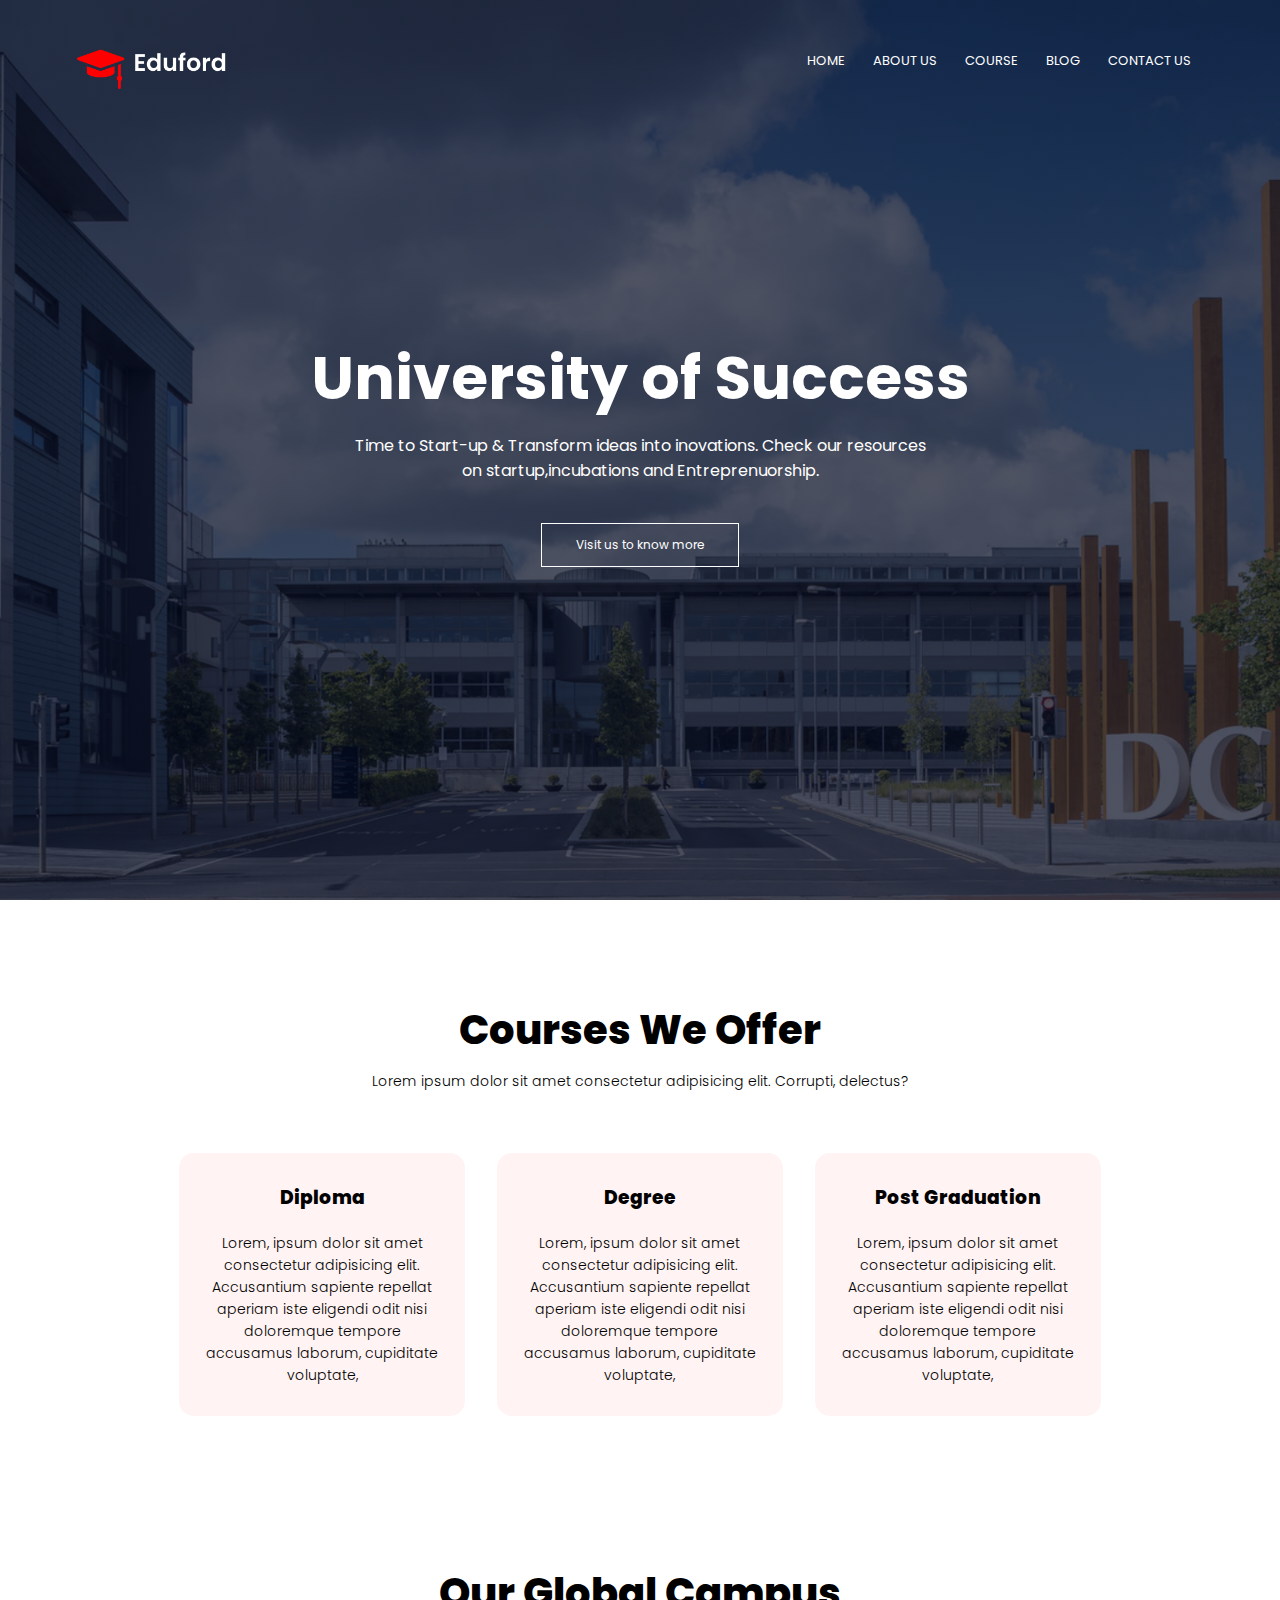
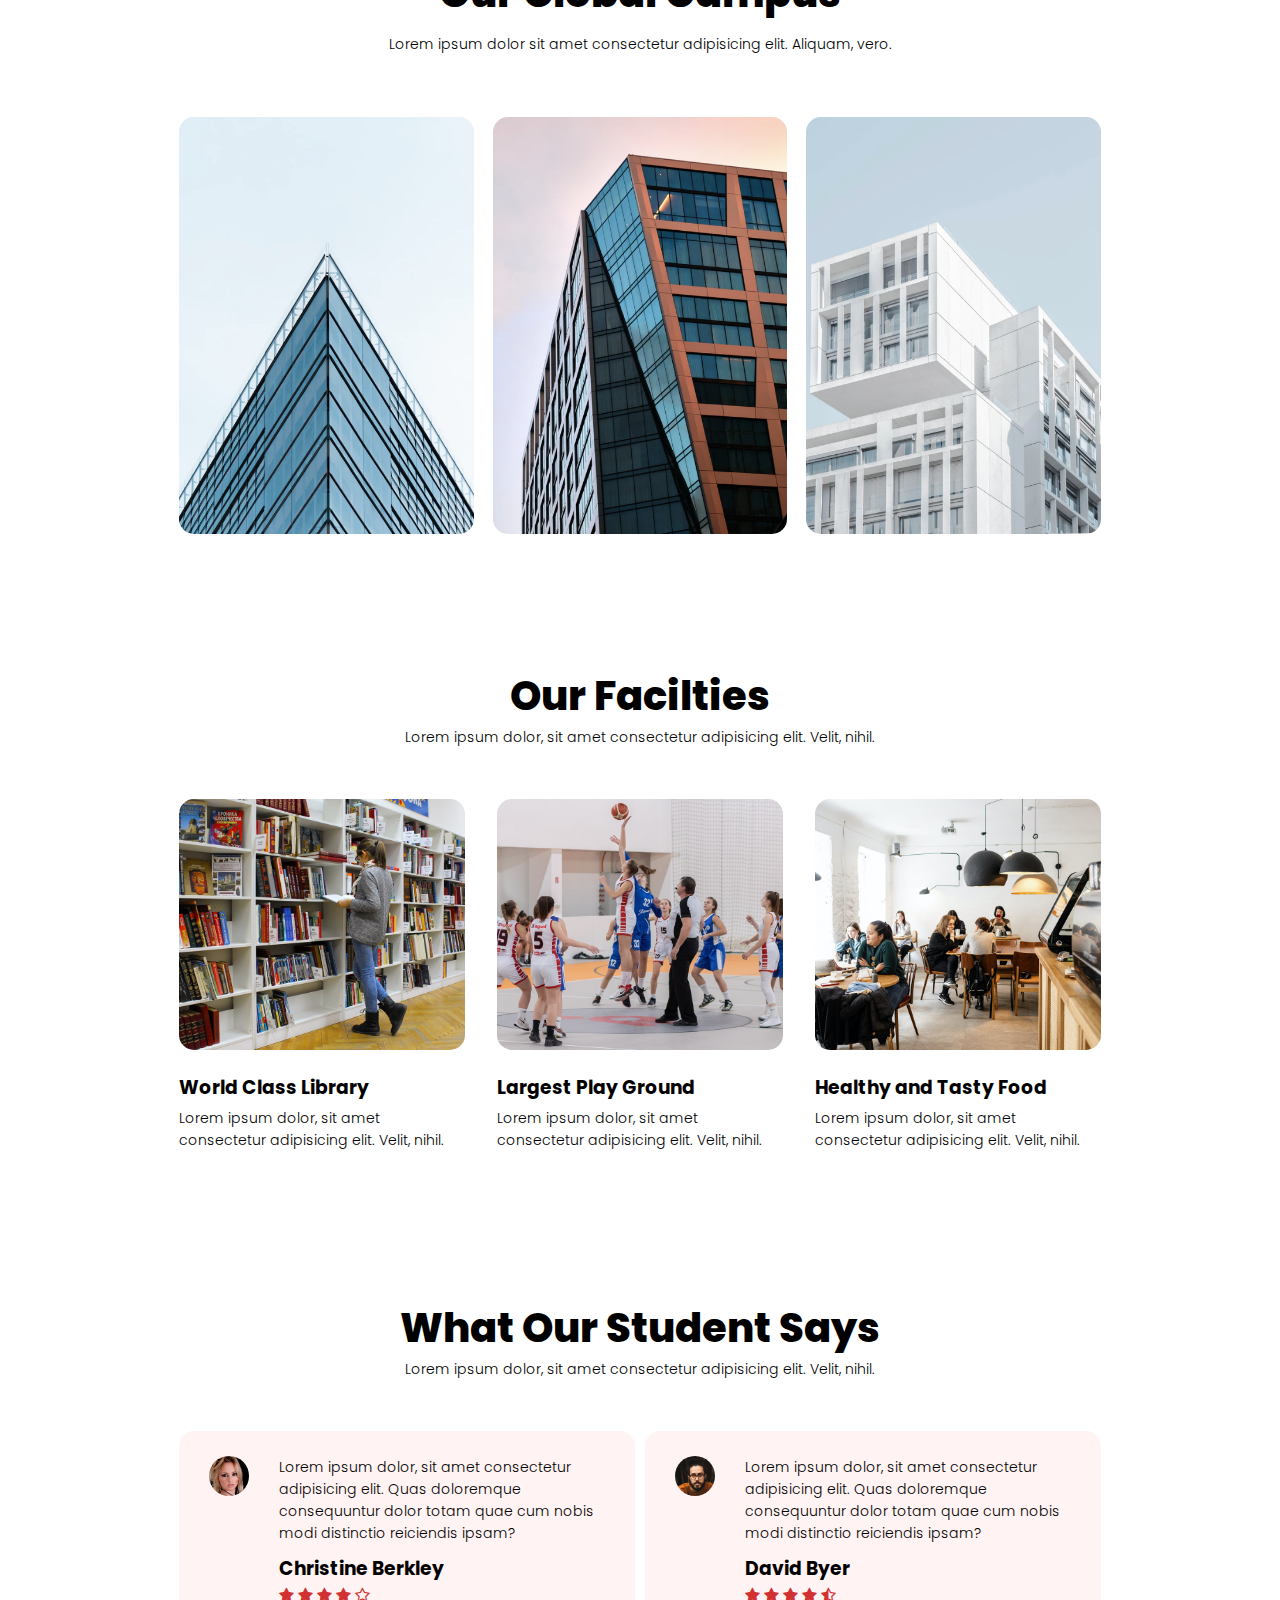
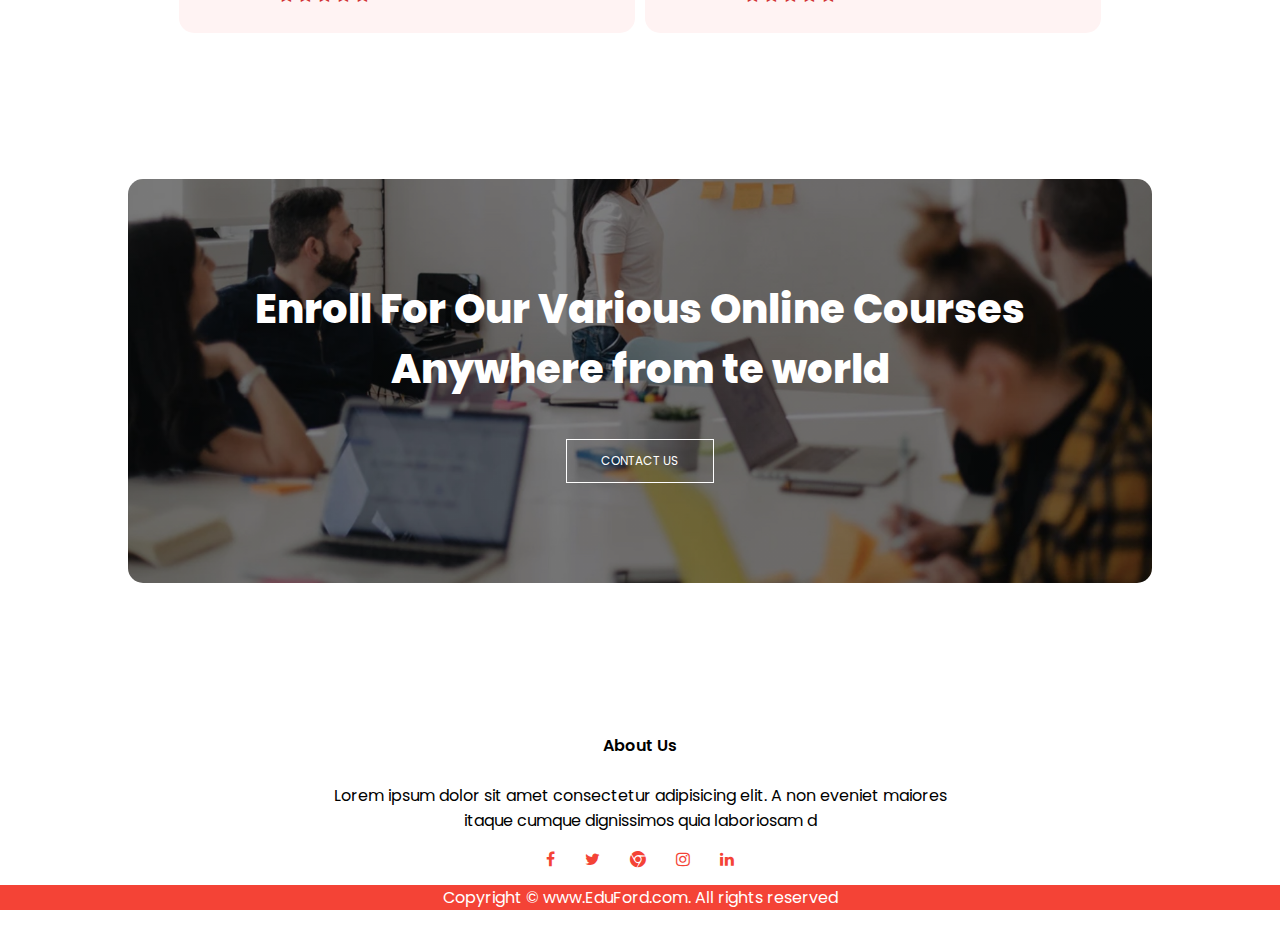
<file: index.html>
<!DOCTYPE html>
<html lang="en">

<head>
    <meta charset="UTF-8">
    <meta http-equiv="X-UA-Compatible" content="IE=edge">
    <meta name="viewport" content="width=device-width, initial-scale=1.0">
    <title>University</title>
</head>
<link rel="stylesheet" href="style.css">
<link rel="preconnect" href="https://fonts.googleapis.com">
<link rel="preconnect" href="https://fonts.gstatic.com" crossorigin>
<link href="https://fonts.googleapis.com/css2?family=Poppins:wght@100;200;300;400;600;700&display=swap"
    rel="stylesheet">
<link rel="stylesheet" href="https://stackpath.bootstrapcdn.com/font-awesome/4.7.0/css/font-awesome.min.css">

<body>
    <!-- -------------------------HEADER-------------------------- -->
    <section class="nav">
        <nav>
            <a href="index.html"><img src="logo.png" alt=""></a>
            <div class="nav-items" id="navitems">
                <i class="fa fa-times-circle" onclick="hidemenu()"></i>
                <ul>
                    <li><a href="index.html">HOME</a></li>
                    <li><a href="about.html">ABOUT US</a></li>
                    <li><a href="course.html">COURSE</a></li>
                    <li><a href="blog.html">BLOG</a></li>
                    <li><a href="contact.html">CONTACT US</a></li>
                </ul>
            </div>
            <i class="fa fa-bars" onclick="showmenu()"></i>
        </nav>

        <div class="heading">
            <h1>University of Success</h1>
            <p>Time to Start-up & Transform ideas into inovations. Check our resources<br> on startup,incubations and
                Entreprenuorship. </p>
            <a href="course.html" class=btn>Visit us to know more</a>
        </div>

    </section>
    <!-- ---------------------------COURSE----------------------- -->
    <section id="course">
        <h1>Courses We Offer</h1>
        <p>Lorem ipsum dolor sit amet consectetur adipisicing elit. Corrupti, delectus?</p>
        <div class="row">
            <div class="course">
                <h3>Diploma</h3>
                <p>Lorem, ipsum dolor sit amet consectetur adipisicing elit. Accusantium sapiente repellat aperiam iste
                    eligendi odit nisi doloremque tempore accusamus laborum, cupiditate voluptate, </p>
            </div>
            <div class="course">
                <h3>Degree</h3>
                <p>Lorem, ipsum dolor sit amet consectetur adipisicing elit. Accusantium sapiente repellat aperiam iste
                    eligendi odit nisi doloremque tempore accusamus laborum, cupiditate voluptate, </p>
            </div>
            <div class="course">
                <h3>Post Graduation</h3>
                <p>Lorem, ipsum dolor sit amet consectetur adipisicing elit. Accusantium sapiente repellat aperiam iste
                    eligendi odit nisi doloremque tempore accusamus laborum, cupiditate voluptate, </p>
            </div>
        </div>

    </section>

    <!-- -------------------------------CAMPUS------------------------------ -->
    <section id="campus">
        <h1>Our Global Campus</h1>
        <p>Lorem ipsum dolor sit amet consectetur adipisicing elit. Aliquam, vero.</p>
        <div class="row1">
            <div class="campus">
                <img src="london.png" alt="">
                <div class="layer">
                    <h3>LONDON</h3>
                </div>
            </div>
            <div class="campus">
                <img src="newyork.png" alt="">
                <div class="layer">
                    <h3>NEW YORK</h3>
                </div>
            </div>
            <div class="campus">
                <img src="washington.png" alt="">
                <div class="layer">
                    <h3>WASHINGTON</h3>
                </div>
            </div>

        </div>
    </section>

    <!-- ----------------------------FACILITIES------------------------------ -->
    <section id="facility">
        <h1>Our Facilties</h1>
        <p>Lorem ipsum dolor, sit amet consectetur adipisicing elit. Velit, nihil.</p>
        <div class="row2">
            <div class="facility">
                <img src="library.png" alt="">
                <h3>World Class Library</h3>
                <p>Lorem ipsum dolor, sit amet consectetur adipisicing elit. Velit, nihil.</p>
            </div>
            <div class="facility">
                <img src="basketball.png" alt="">
                <h3>Largest Play Ground</h3>
                <p>Lorem ipsum dolor, sit amet consectetur adipisicing elit. Velit, nihil.</p>
            </div>
            <div class="facility">
                <img src="cafeteria.png" alt="">
                <h3>Healthy and Tasty Food</h3>
                <p>Lorem ipsum dolor, sit amet consectetur adipisicing elit. Velit, nihil.</p>
            </div>
        </div>
    </section>

    <!-- -----------------------------TESTINOMIALS----------------------------- -->

    <section id="test">
        <h1>What Our Student Says</h1>
        <p>Lorem ipsum dolor, sit amet consectetur adipisicing elit. Velit, nihil.</p>
        <div class="row3">
            <div class="test">
                <img src="user1.jpg" alt="">
                <div>
                    <p>Lorem ipsum dolor, sit amet consectetur adipisicing elit. Quas doloremque consequuntur dolor totam quae cum nobis modi distinctio reiciendis ipsam?</p>
                    <h3>Christine Berkley</h3>
                    <i class="fa fa-star"></i>
                    <i class="fa fa-star"></i>
                    <i class="fa fa-star"></i>
                    <i class="fa fa-star"></i>
                    <i class="fa fa-star-o"></i>

                </div>
            </div>
            <div class="test">
                <img src="user2.jpg" alt="">
                <div>
                    <p>Lorem ipsum dolor, sit amet consectetur adipisicing elit. Quas doloremque consequuntur dolor totam quae cum nobis modi distinctio reiciendis ipsam?</p>
                    <h3>David Byer</h3>
                    <i class="fa fa-star"></i>
                    <i class="fa fa-star"></i>
                    <i class="fa fa-star"></i>
                    <i class="fa fa-star"></i>
                    <i class="fa fa-star-half-o"></i>
                </div>
            </div>
        </div>
    </section>

    <!-- ---------------------------------Call to Action-------------------------- -->

    <section id="cta">
        <h1>Enroll For Our Various Online Courses <br> Anywhere from te world</h1>
        <a href="" class="btn">CONTACT US</a>
    </section>

    <!-- --------------------------------FOOTER-------------------------------- -->
    <section class="footer">
        <h4>About Us</h4>
        <p>Lorem ipsum dolor sit amet consectetur adipisicing elit. A non eveniet maiores<br> itaque cumque dignissimos quia laboriosam d</p>
        <div class="icons">
            <i class="fa fa-facebook"></i>
            <i class="fa fa-twitter"></i>
            <i class="fa fa-chrome"></i>
            <i class="fa fa-instagram"></i>
            <i class="fa fa-linkedin"></i>
        </div>
        <footer>


            Copyright &copy; www.EduFord.com. All rights reserved
    
    
    
    
    
        </footer>
    </section>

    <!-- --------------------------JAVA SCRIPT------------------------------------------ -->
    <script>
        var navitems = document.getElementById("navitems");
        function showmenu() {
            navitems.style.right = "0";
        }
        function hidemenu() {
            navitems.style.right = "-200px";
        }

    </script>

</body>


</html>
</file>
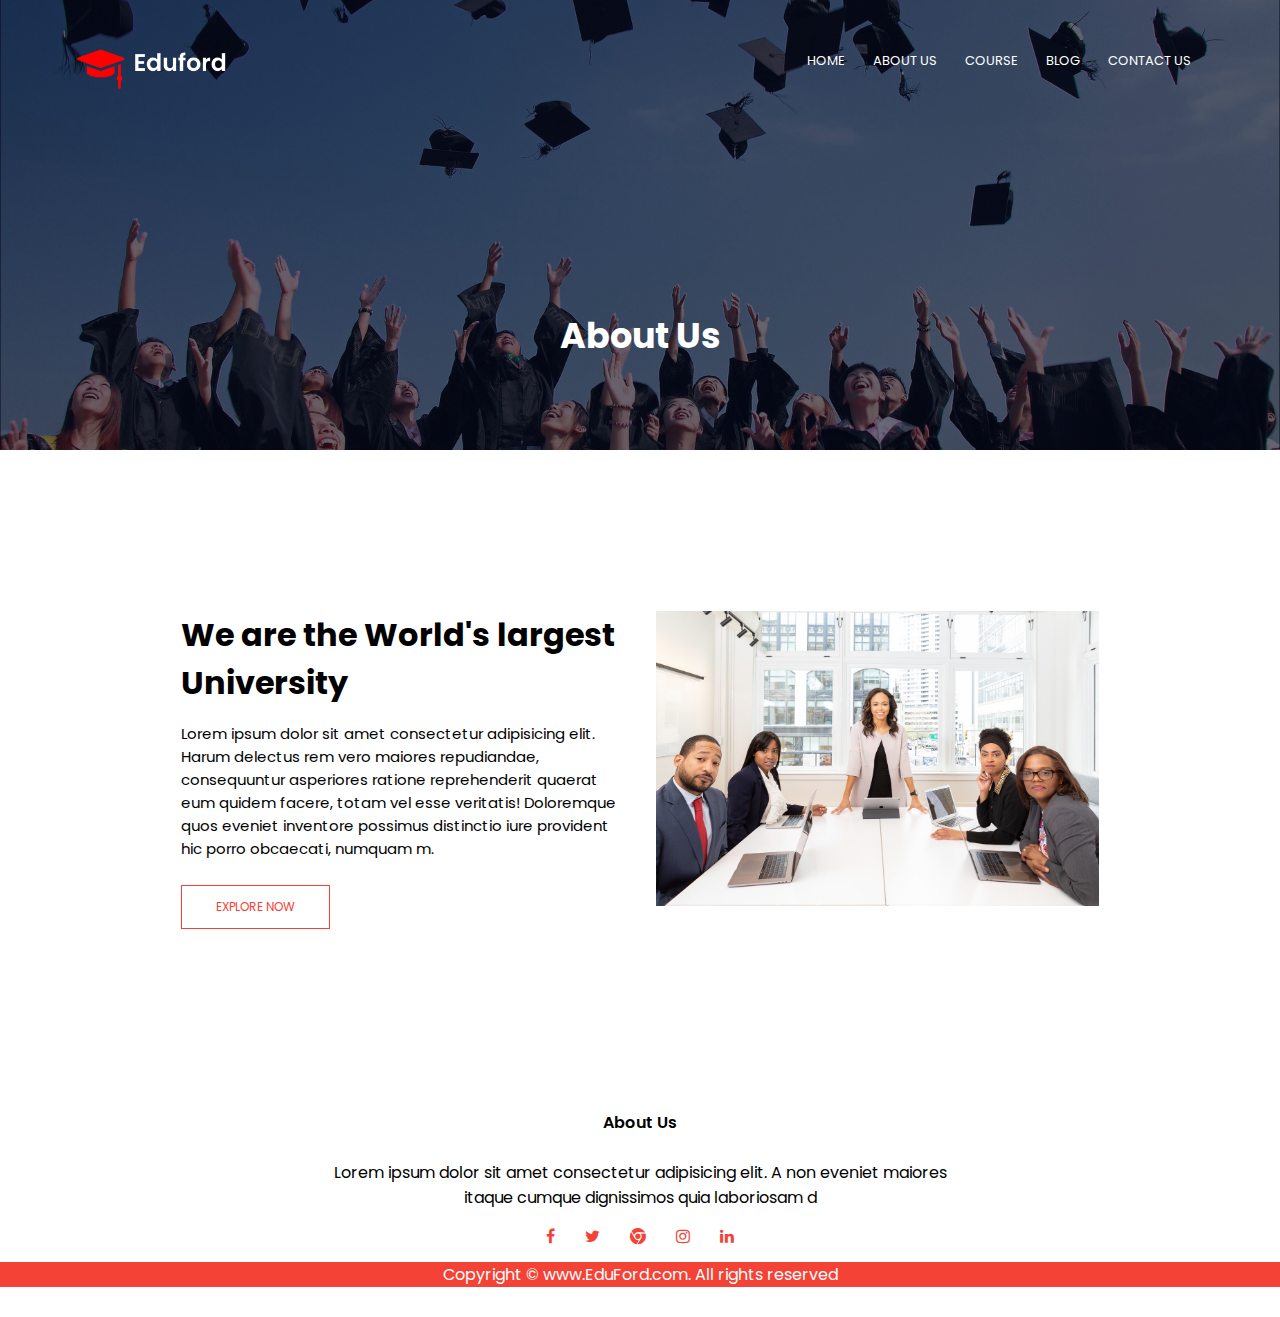
<file: about.html>
<!DOCTYPE html>
<html lang="en">
<head>
    <meta charset="UTF-8">
    <meta http-equiv="X-UA-Compatible" content="IE=edge">
    <meta name="viewport" content="width=device-width, initial-scale=1.0">
    <title>About Us</title>
</head>
<link rel="stylesheet" href="style.css">
<link rel="preconnect" href="https://fonts.googleapis.com">
<link rel="preconnect" href="https://fonts.gstatic.com" crossorigin>
<link href="https://fonts.googleapis.com/css2?family=Poppins:wght@100;200;300;400;600;700&display=swap"
    rel="stylesheet">
<link rel="stylesheet" href="https://stackpath.bootstrapcdn.com/font-awesome/4.7.0/css/font-awesome.min.css">

<body>
    <section class="nav1">
    <nav>
        <a href="index.html"><img src="logo.png" alt=""></a>
        <div class="nav-items" id="navitems">
            <i class="fa fa-times-circle" onclick="hidemenu()"></i>
            <ul>
                <li><a href="index.html">HOME</a></li>
                <li><a href="about.html">ABOUT US</a></li>
                <li><a href="course.html">COURSE</a></li>
                <li><a href="blog.html">BLOG</a></li>
                <li><a href="contact.html">CONTACT US</a></li>
            </ul>
        </div>
        <i class="fa fa-bars" onclick="showmenu()"></i>
    </nav>

    <div class="heading2">
        <h1>About Us</h1>
     
    </div>

</section>

<!-- -----------------------------ABOUT US CONTENT---------------------------- -->

    <section class="about">
        <div class="row1">
            <div class="about-us">
                <h1>We are the World's largest University</h1>
                <p>Lorem ipsum dolor sit amet consectetur adipisicing elit. Harum delectus rem vero maiores repudiandae, consequuntur asperiores ratione reprehenderit quaerat eum quidem facere, totam vel esse veritatis! Doloremque quos eveniet inventore possimus distinctio iure provident hic porro obcaecati, numquam m.</p>
                <a href="" class="btn red-btn">EXPLORE NOW</a>
            </div>
            <div class="about-us">
                <img src="about.jpg" alt="">
            </div>
        </div>

    </section>

<!-- --------------------------------FOOTER-------------------------------- -->
<section class="footer">
    <h4>About Us</h4>
    <p>Lorem ipsum dolor sit amet consectetur adipisicing elit. A non eveniet maiores<br> itaque cumque dignissimos quia laboriosam d</p>
    <div class="icons">
        <i class="fa fa-facebook"></i>
        <i class="fa fa-twitter"></i>
        <i class="fa fa-chrome"></i>
        <i class="fa fa-instagram"></i>
        <i class="fa fa-linkedin"></i>
    </div>
    <footer>


        Copyright &copy; www.EduFord.com. All rights reserved





    </footer>
</section>

<!-- ---------------------JAVA SCRIPT---------------------- -->
<script>
    var navitems = document.getElementById("navitems");
    function showmenu() {
        navitems.style.right = "0";
    }
    function hidemenu() {
        navitems.style.right = "-200px";
    }

</script>

</body>
</html>
</file>
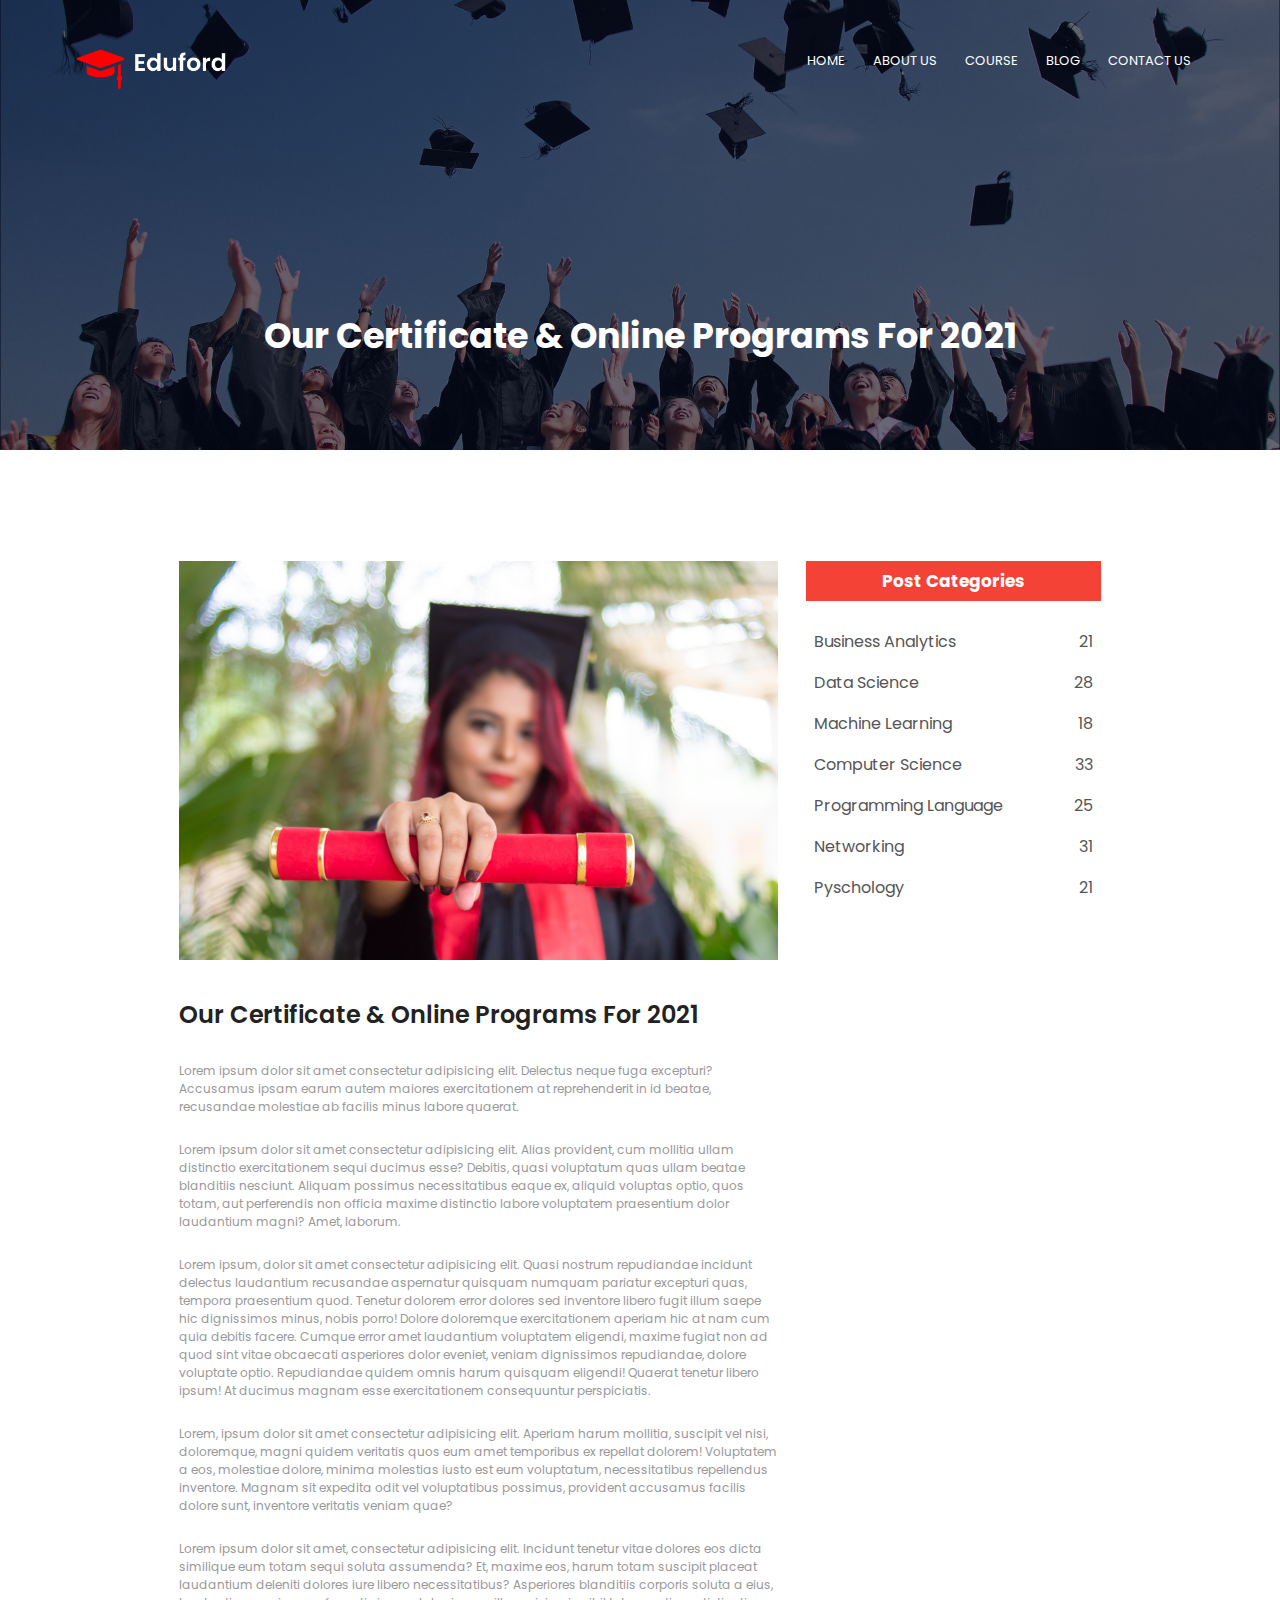
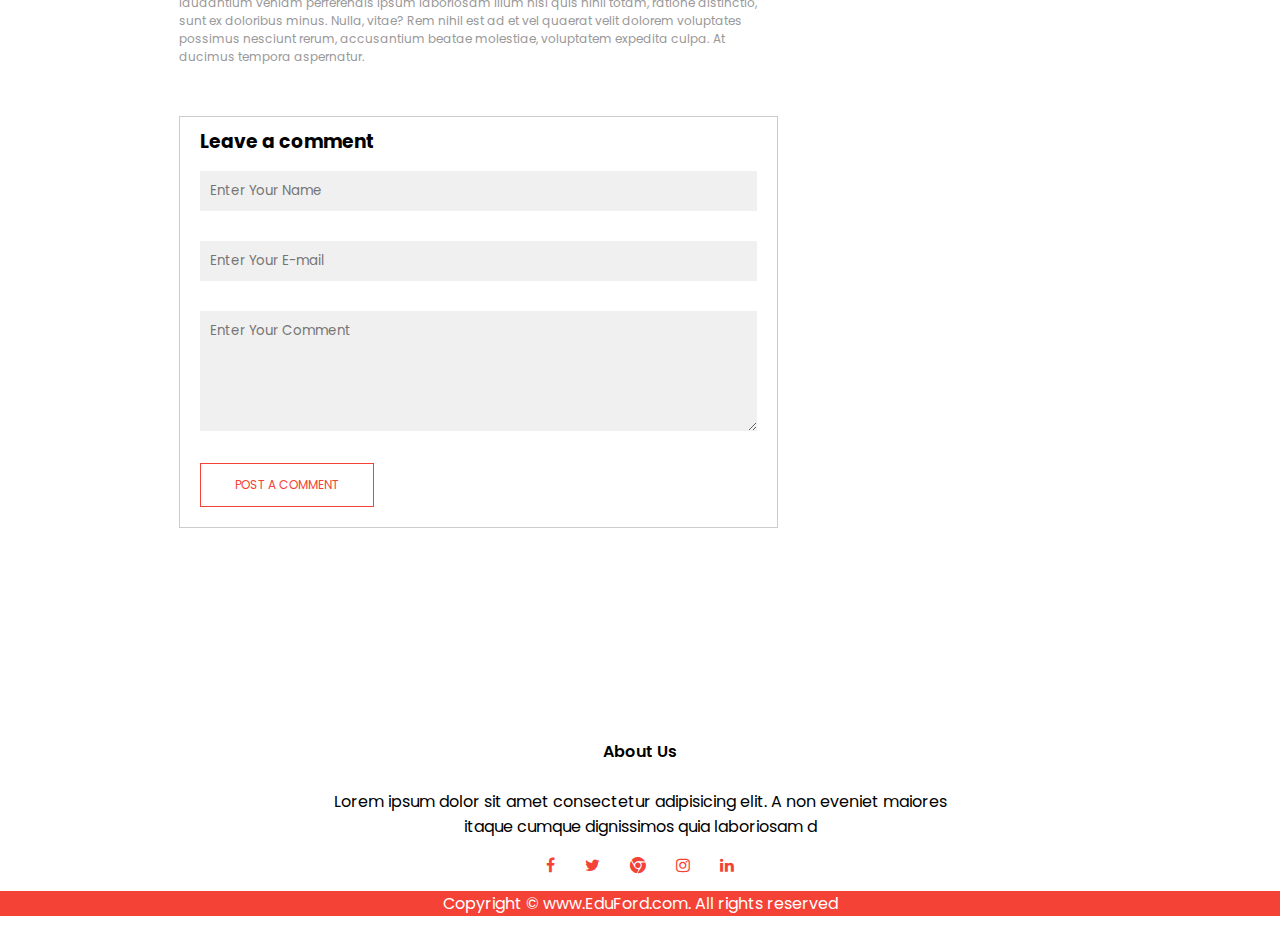
<file: blog.html>
<!DOCTYPE html>
<html lang="en">
<head>
    <meta charset="UTF-8">
    <meta http-equiv="X-UA-Compatible" content="IE=edge">
    <meta name="viewport" content="width=device-width, initial-scale=1.0">
    <title>Blog</title>
</head>
<link rel="stylesheet" href="style.css">
<link rel="preconnect" href="https://fonts.googleapis.com">
<link rel="preconnect" href="https://fonts.gstatic.com" crossorigin>
<link href="https://fonts.googleapis.com/css2?family=Poppins:wght@100;200;300;400;600;700&display=swap"
    rel="stylesheet">
<link rel="stylesheet" href="https://stackpath.bootstrapcdn.com/font-awesome/4.7.0/css/font-awesome.min.css">
  
<body>
    <!-- -------------------------HEADER-------------------------- -->
    <section class="nav1">
        <nav>
            <a href="index.html"><img src="logo.png" alt=""></a>
            <div class="nav-items" id="navitems">
                <i class="fa fa-times-circle" onclick="hidemenu()"></i>
                <ul>
                    <li><a href="index.html">HOME</a></li>
                    <li><a href="about.html">ABOUT US</a></li>
                    <li><a href="course.html">COURSE</a></li>
                    <li><a href="blog.html">BLOG</a></li>
                    <li><a href="contact.html">CONTACT US</a></li>
                </ul>
            </div>
            <i class="fa fa-bars" onclick="showmenu()"></i>
        </nav>
    
        <div class="heading1">
            <h1>Our Certificate & Online Programs For 2021 </h1>
         
        </div>
    
    </section>

    <!-- --------------------------------BLOG PAGE CONTENT---------------------------- -->
    <section class="blog">
        <div class="row1">
            <div class="blog-left">
                <img src="certificate.jpg" alt="">
                <h2>Our Certificate & Online Programs For 2021 </h2>
                <p>Lorem ipsum dolor sit amet consectetur adipisicing elit. Delectus neque fuga excepturi? Accusamus ipsam earum autem maiores exercitationem at reprehenderit in id beatae, recusandae molestiae ab facilis minus labore quaerat.</p>
                <br>
                <p>Lorem ipsum dolor sit amet consectetur adipisicing elit. Alias provident, cum mollitia ullam distinctio exercitationem sequi ducimus esse? Debitis, quasi voluptatum quas ullam beatae blanditiis nesciunt. Aliquam possimus necessitatibus eaque ex, aliquid voluptas optio, quos totam, aut perferendis non officia maxime distinctio labore voluptatem praesentium dolor laudantium magni? Amet, laborum.</p>
                <br>
                <p>Lorem ipsum, dolor sit amet consectetur adipisicing elit. Quasi nostrum repudiandae incidunt delectus laudantium recusandae aspernatur quisquam numquam pariatur excepturi quas, tempora praesentium quod. Tenetur dolorem error dolores sed inventore libero fugit illum saepe hic dignissimos minus, nobis porro! Dolore doloremque exercitationem aperiam hic at nam cum quia debitis facere. Cumque error amet laudantium voluptatem eligendi, maxime fugiat non ad quod sint vitae obcaecati asperiores dolor eveniet, veniam dignissimos repudiandae, dolore voluptate optio. Repudiandae quidem omnis harum quisquam eligendi! Quaerat tenetur libero ipsum! At ducimus magnam esse exercitationem consequuntur perspiciatis.</p>
                <br>
                <p>Lorem, ipsum dolor sit amet consectetur adipisicing elit. Aperiam harum mollitia, suscipit vel nisi, doloremque, magni quidem veritatis quos eum amet temporibus ex repellat dolorem! Voluptatem a eos, molestiae dolore, minima molestias iusto est eum voluptatum, necessitatibus repellendus inventore. Magnam sit expedita odit vel voluptatibus possimus, provident accusamus facilis dolore sunt, inventore veritatis veniam quae?</p>
                <br>
                <p>Lorem ipsum dolor sit amet, consectetur adipisicing elit. Incidunt tenetur vitae dolores eos dicta similique eum totam sequi soluta assumenda? Et, maxime eos, harum totam suscipit placeat laudantium deleniti dolores iure libero necessitatibus? Asperiores blanditiis corporis soluta a eius, laudantium veniam perferendis ipsum laboriosam illum nisi quis nihil totam, ratione distinctio, sunt ex doloribus minus. Nulla, vitae? Rem nihil est ad et vel quaerat velit dolorem voluptates possimus nesciunt rerum, accusantium beatae molestiae, voluptatem expedita culpa. At ducimus tempora aspernatur.</p>



                <div class="comment">
                    <h3>Leave a comment</h3>
                    <form class="comment-form">
                        <input type="text" placeholder="Enter Your Name">
                        <input type="email" placeholder="Enter Your E-mail">
                        <textarea rows="5" placeholder="Enter Your Comment"></textarea>
                        <button class="btn red-btn">POST A COMMENT</button>
                    </form>
                </div>
            </div>
            <div class="blog-right">
                <h3>Post Categories </h3>
                <div>
                    <span>Business Analytics</span>
                    <span>21</span>
                </div>
                <div>
                    <span>Data Science</span>
                    <span>28</span>
                </div>
                <div>
                    <span>Machine Learning</span>
                    <span>18</span>
                </div>
                <div>
                    <span>Computer Science</span>
                    <span>33</span>
                </div>
                <div>
                    <span>Programming Language</span>
                    <span>25</span>
                </div>
                <div>
                    <span>Networking</span>
                    <span>31</span>
                </div>
                <div>
                    <span>Pyschology</span>
                    <span>21</span>
                </div>
               
            </div>
        </div>
    </section>
    <!-- --------------------------------FOOTER-------------------------------- -->
    <section class="footer">
        <h4>About Us</h4>
        <p>Lorem ipsum dolor sit amet consectetur adipisicing elit. A non eveniet maiores<br> itaque cumque dignissimos quia laboriosam d</p>
        <div class="icons">
            <i class="fa fa-facebook"></i>
            <i class="fa fa-twitter"></i>
            <i class="fa fa-chrome"></i>
            <i class="fa fa-instagram"></i>
            <i class="fa fa-linkedin"></i>
        </div>
        <footer>
    
    
            Copyright &copy; www.EduFord.com. All rights reserved
    
    
    
    
    
        </footer>
    </section>
    <!-- --------------------------JAVA SCRIPT------------------------------------------ -->
    <script>
        var navitems = document.getElementById("navitems");
        function showmenu() {
            navitems.style.right = "0";
        }
        function hidemenu() {
            navitems.style.right = "-200px";
        }
    
    </script>
</body>
</html>
</file>
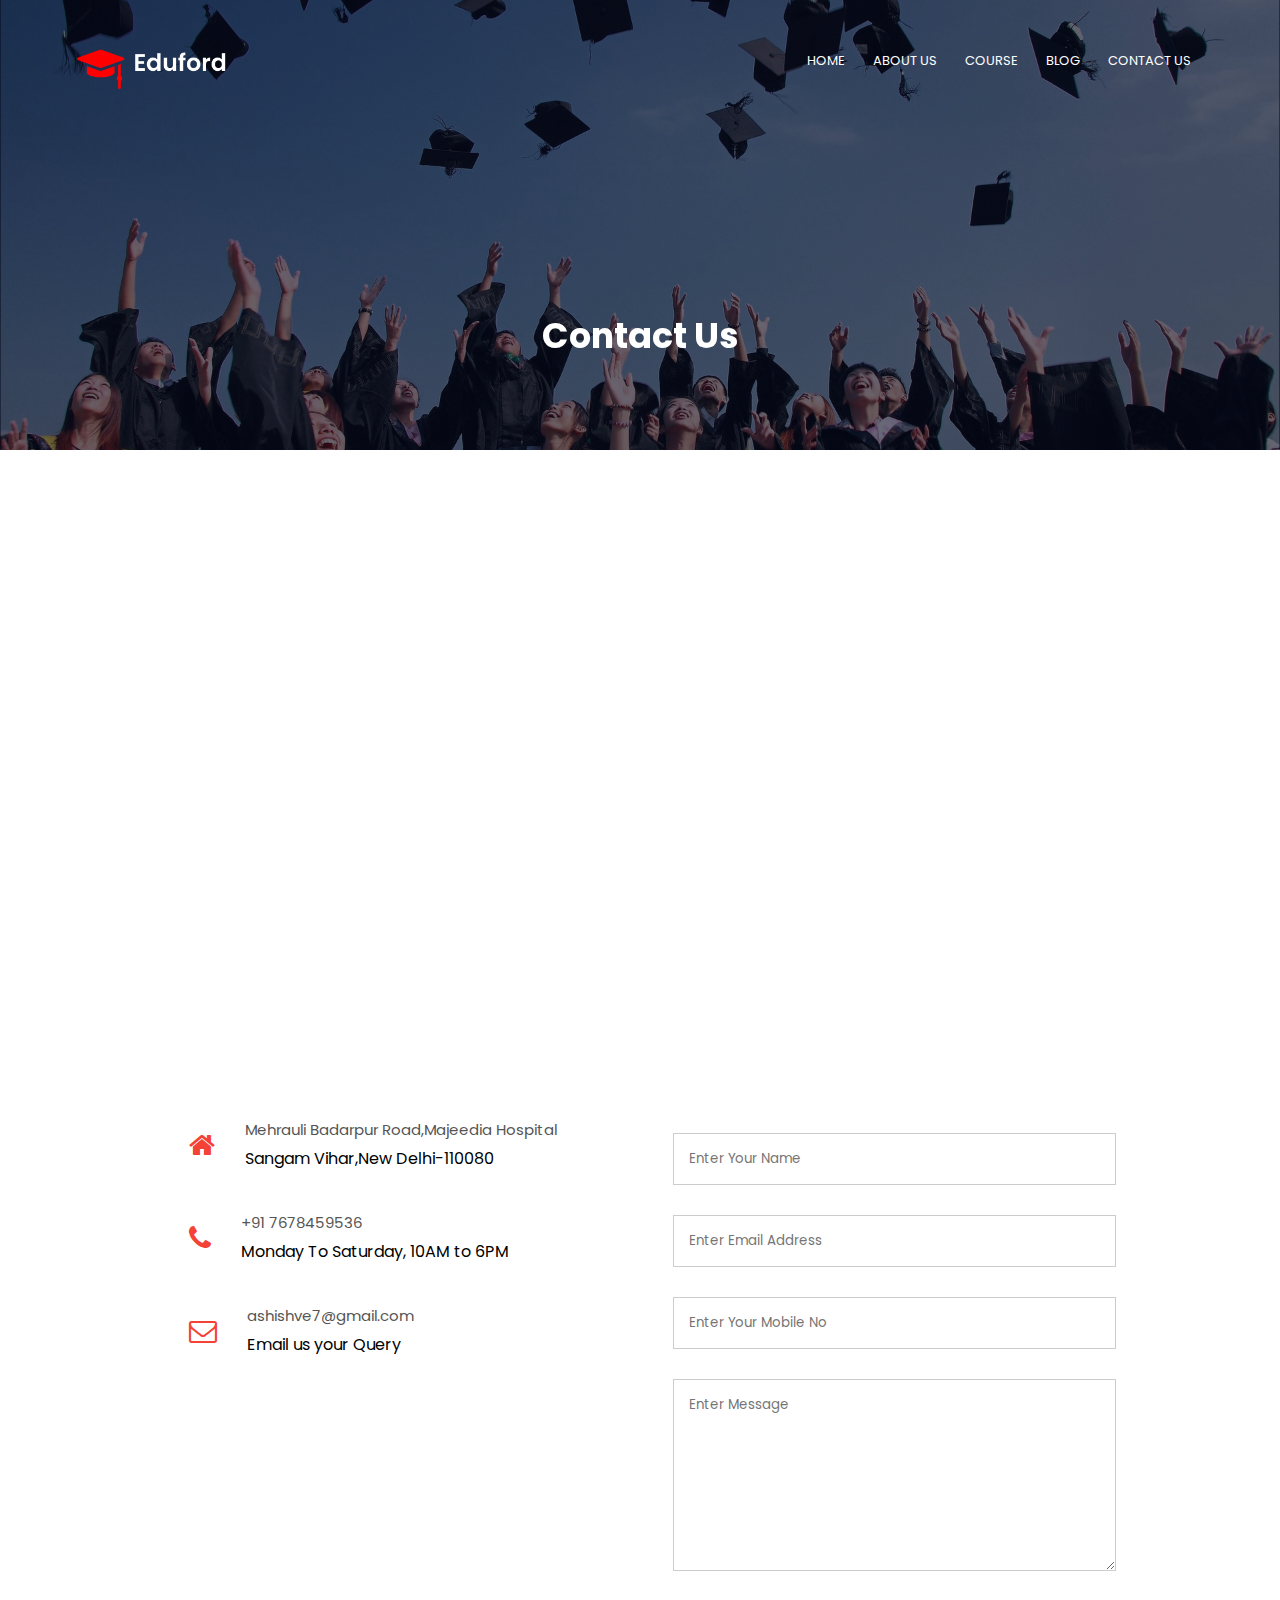
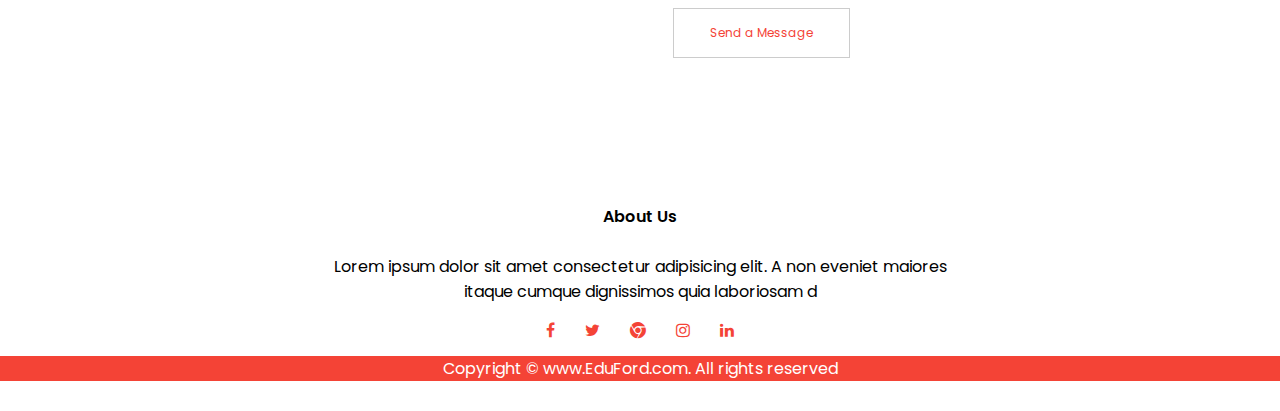
<file: contact.html>
<!DOCTYPE html>
<html lang="en">
<head>
    <meta charset="UTF-8">
    <meta http-equiv="X-UA-Compatible" content="IE=edge">
    <meta name="viewport" content="width=device-width, initial-scale=1.0">
    <title>Contact Us</title>
</head>
    <link rel="stylesheet" href="style.css">
<link rel="preconnect" href="https://fonts.googleapis.com">
<link rel="preconnect" href="https://fonts.gstatic.com" crossorigin>
<link href="https://fonts.googleapis.com/css2?family=Poppins:wght@100;200;300;400;600;700&display=swap"
    rel="stylesheet">
<link rel="stylesheet" href="https://stackpath.bootstrapcdn.com/font-awesome/4.7.0/css/font-awesome.min.css">


<!-- --------------------------------HEADER-----------------------------------   -->
<body>
    <section class="nav1">
    <nav>
        <a href="index.html"><img src="logo.png" alt=""></a>
        <div class="nav-items" id="navitems">
            <i class="fa fa-times-circle" onclick="hidemenu()"></i>
            <ul>
                <li><a href="index.html">HOME</a></li>
                <li><a href="about.html">ABOUT US</a></li>
                <li><a href="course.html">COURSE</a></li>
                <li><a href="blog.html">BLOG</a></li>
                <li><a href="contact.html">CONTACT US</a></li>
            </ul>
        </div>
        <i class="fa fa-bars" onclick="showmenu()"></i>
    </nav>

    <div class="heading2">
        <h1>Contact Us</h1>
     
    </div>

</section>

<!-- ------------------------------CONTACT US------------------------------ -->

<section class="location">
    <iframe src="https://www.google.com/maps/embed?pb=!1m18!1m12!1m3!1d7011.629027711682!2d77.24553402333903!3d28.515227857205378!2m3!1f0!2f0!3f0!3m2!1i1024!2i768!4f13.1!3m3!1m2!1s0x390ce17247ce0c8f%3A0x312c8aae790c00f1!2sHamdard%20Nagar%2C%20New%20Delhi%2C%20Delhi!5e0!3m2!1sen!2sin!4v1633182789776!5m2!1sen!2sin" width="600" height="450" style="border:0;" allowfullscreen="" loading="lazy"></iframe>
</section>

<section class="contact-us">
    <div class="row1">
        <div class="contact-col">
           <div>
            <i class="fa fa-home"></i>
            <span>
                <h5>Mehrauli Badarpur Road,Majeedia Hospital</h5>
                <p>Sangam Vihar,New Delhi-110080</p>
                
            </span>
           </div>
           <div>
            <i class="fa fa-phone"></i>
            <span>
                <h5>+91 7678459536</h5>
                <p>Monday To Saturday, 10AM to 6PM</p>
                
            </span>
           </div>
           <div>
            <i class="fa fa-envelope-o"></i>
            <span>
                <h5>ashishve7@gmail.com</h5>
                <p>Email us your Query</p>
                
            </span>
           </div>
        </div>

        <div class="contact-col">
            <form action="form-handler.php" method="post">
                <input type="text" name="name" placeholder="Enter Your Name" required>
                <input type="email" name="email" placeholder="Enter Email Address" required>
                <input type="mobile number" name="subject" placeholder="Enter Your Mobile No" required>
                <textarea rows="8" name="message" placeholder="Enter Message"></textarea>
                <button type="submit" class="btn red-btn">Send a Message</button>
            </form>
        </div>
    </div>
</section>

<!-- --------------------------------FOOTER-------------------------------- -->
<section class="footer">
    <h4>About Us</h4>
    <p>Lorem ipsum dolor sit amet consectetur adipisicing elit. A non eveniet maiores<br> itaque cumque dignissimos quia laboriosam d</p>
    <div class="icons">
        <i class="fa fa-facebook"></i>
        <i class="fa fa-twitter"></i>
        <i class="fa fa-chrome"></i>
        <i class="fa fa-instagram"></i>
        <i class="fa fa-linkedin"></i>
    </div>
    <footer>


        Copyright &copy; www.EduFord.com. All rights reserved





    </footer>
</section>

<!-- ---------------------JAVA SCRIPT---------------------- -->
<script>
    var navitems = document.getElementById("navitems");
    function showmenu() {
        navitems.style.right = "0";
    }
    function hidemenu() {
        navitems.style.right = "-200px";
    }

</script>
</body>
</html>
</file>
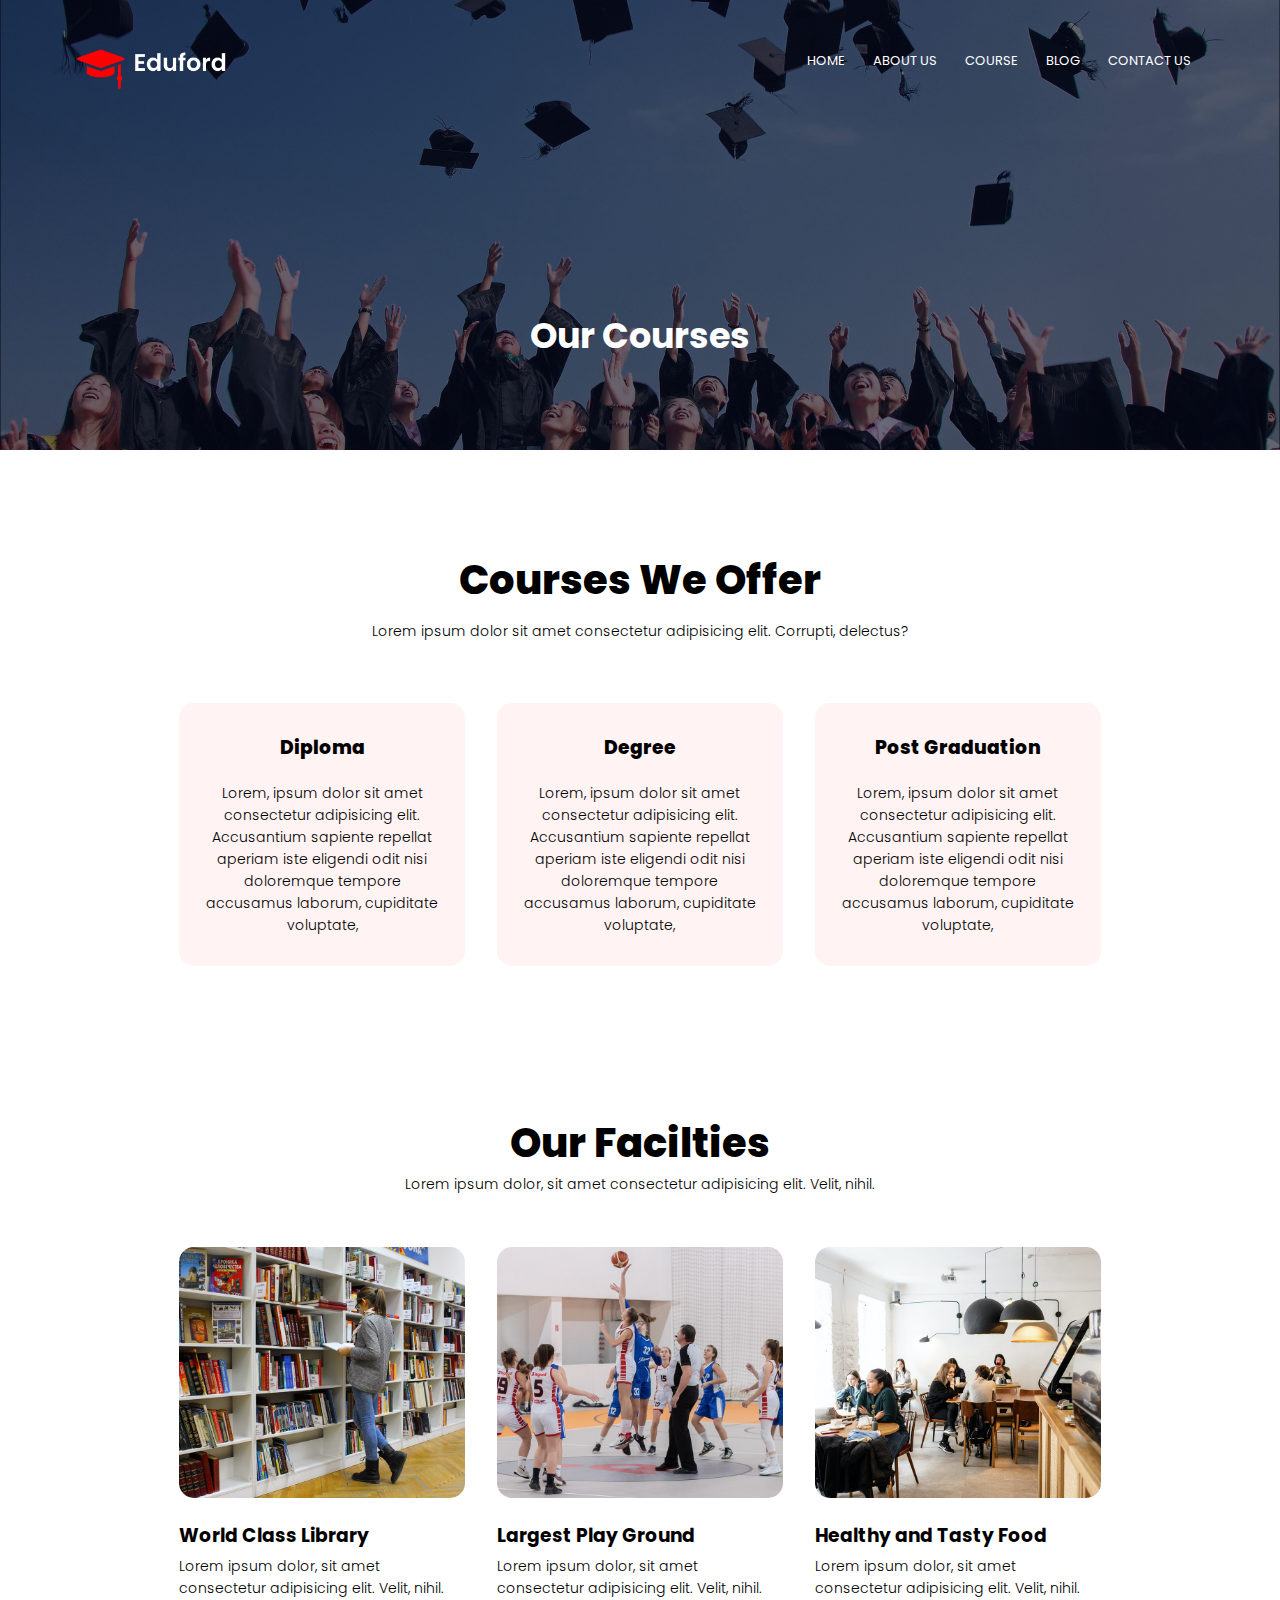
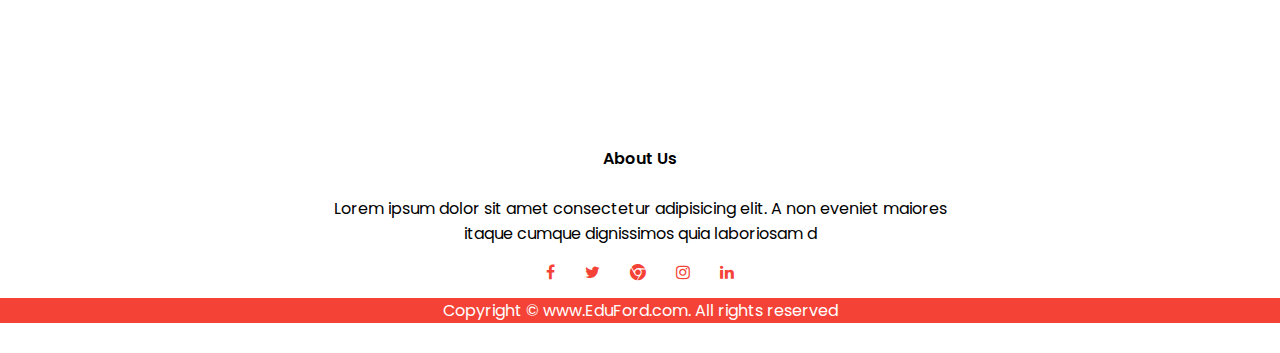
<file: course.html>
<!DOCTYPE html>
<html lang="en">
<head>
    <meta charset="UTF-8">
    <meta http-equiv="X-UA-Compatible" content="IE=edge">
    <meta name="viewport" content="width=device-width, initial-scale=1.0">
    <title>Courses</title>
</head>
<link rel="stylesheet" href="style.css">
<link rel="preconnect" href="https://fonts.googleapis.com">
<link rel="preconnect" href="https://fonts.gstatic.com" crossorigin>
<link href="https://fonts.googleapis.com/css2?family=Poppins:wght@100;200;300;400;600;700&display=swap"
    rel="stylesheet">
<link rel="stylesheet" href="https://stackpath.bootstrapcdn.com/font-awesome/4.7.0/css/font-awesome.min.css">
  
<body>
    <section class="nav1">
    <nav>
        <a href="index.html"><img src="logo.png" alt=""></a>
        <div class="nav-items" id="navitems">
            <i class="fa fa-times-circle" onclick="hidemenu()"></i>
            <ul>
                <li><a href="index.html">HOME</a></li>
                <li><a href="about.html">ABOUT US</a></li>
                <li><a href="course.html">COURSE</a></li>
                <li><a href="blog.html">BLOG</a></li>
                <li><a href="contact.html">CONTACT US</a></li>
            </ul>
        </div>
        <i class="fa fa-bars" onclick="showmenu()"></i>
    </nav>

    <div class="heading2">
        <h1>Our Courses</h1>
     
    </div>

</section>

<!-- -----------------------------Courses CONTENT---------------------------- -->

<section id="course">
    <h1>Courses We Offer</h1>
    <p>Lorem ipsum dolor sit amet consectetur adipisicing elit. Corrupti, delectus?</p>
    <div class="row">
        <div class="course">
            <h3>Diploma</h3>
            <p>Lorem, ipsum dolor sit amet consectetur adipisicing elit. Accusantium sapiente repellat aperiam iste
                eligendi odit nisi doloremque tempore accusamus laborum, cupiditate voluptate, </p>
        </div>
        <div class="course">
            <h3>Degree</h3>
            <p>Lorem, ipsum dolor sit amet consectetur adipisicing elit. Accusantium sapiente repellat aperiam iste
                eligendi odit nisi doloremque tempore accusamus laborum, cupiditate voluptate, </p>
        </div>
        <div class="course">
            <h3>Post Graduation</h3>
            <p>Lorem, ipsum dolor sit amet consectetur adipisicing elit. Accusantium sapiente repellat aperiam iste
                eligendi odit nisi doloremque tempore accusamus laborum, cupiditate voluptate, </p>
        </div>
    </div>

</section>

<!-- ----------------------------FACILITIES------------------------------ -->
<section id="facility">
    <h1>Our Facilties</h1>
    <p>Lorem ipsum dolor, sit amet consectetur adipisicing elit. Velit, nihil.</p>
    <div class="row2">
        <div class="facility">
            <img src="library.png" alt="">
            <h3>World Class Library</h3>
            <p>Lorem ipsum dolor, sit amet consectetur adipisicing elit. Velit, nihil.</p>
        </div>
        <div class="facility">
            <img src="basketball.png" alt="">
            <h3>Largest Play Ground</h3>
            <p>Lorem ipsum dolor, sit amet consectetur adipisicing elit. Velit, nihil.</p>
        </div>
        <div class="facility">
            <img src="cafeteria.png" alt="">
            <h3>Healthy and Tasty Food</h3>
            <p>Lorem ipsum dolor, sit amet consectetur adipisicing elit. Velit, nihil.</p>
        </div>
    </div>
</section>
<!-- --------------------------------FOOTER-------------------------------- -->
<section class="footer">
    <h4>About Us</h4>
    <p>Lorem ipsum dolor sit amet consectetur adipisicing elit. A non eveniet maiores<br> itaque cumque dignissimos quia laboriosam d</p>
    <div class="icons">
        <i class="fa fa-facebook"></i>
        <i class="fa fa-twitter"></i>
        <i class="fa fa-chrome"></i>
        <i class="fa fa-instagram"></i>
        <i class="fa fa-linkedin"></i>
    </div>
    <footer>


        Copyright &copy; www.EduFord.com. All rights reserved





    </footer>
</section>

<!-- ---------------------JAVA SCRIPT---------------------- -->
<script>
    var navitems = document.getElementById("navitems");
    function showmenu() {
        navitems.style.right = "0";
    }
    function hidemenu() {
        navitems.style.right = "-200px";
    }

</script>
</body>
</html>
</file>
<file: style.css>
*{
    padding: 0;
    margin: 0;
    font-family: 'Poppins', sans-serif;
}
/* --------------------NAVIGATION BAR---------------------- */

.nav{
    min-height: 100vh;
    width: 100%;
    background-image: linear-gradient(rgba(4,9,30,0.7),rgba(4,9,30,0.7)), url('banner.png');
    background-position: center;
    background-size: cover;
    position: relative;
}
nav{
    display: flex;
    justify-content: space-between;
    align-items: center;
    padding: 2% 6%;
}
nav img{
    width: 150px;
    margin-top: 20px;
}
.nav-items{
    flex: 1;
    text-align: right;
}
.nav-items ul li{
    list-style: none;
    display: inline-block;
    padding: 8px 12px;
    position: relative;
}
.nav-items ul li a{
    color: white;
    font-size: 13px;
    text-decoration: none;
}
.nav-items ul li::after{
    content: '';
    width: 0%;
    height: 2px;
    background: rgb(226, 21, 21);
    display: block;
    margin: auto;
    transition: 0.5s;
}
.nav-items ul li:hover::after{
    width: 100%;
}

/* --------------------------HEADING CSS----------------------- */

.heading{
    width: 90%;
    color: white;
    position: absolute;
    top: 50%;
    left: 50%;
    transform: translate(-50%,-50%);
    text-align: center;
}
.heading h1{
    font-size: 60px;
}
.heading p{
    font-size: 16px;
    padding: 10px 0 40px;
}
.btn{
    text-decoration: none;
    display: inline-block;
    color: white;
    border: 1px solid white;
    padding: 12px 34px;
    font-size: 12px;
    position: relative;
    background: transparent;
    cursor: pointer;
}
.btn:hover{
    border: 1px solid rgb(226, 21, 21);
    background: rgb(226, 21, 21);
    transition: 1s;
}
nav .fa{
    display: none;
}

@media(max-width: 800px){
    .heading h1{
        font-size: 25px;
    }
    .heading p{
        font-size: 10px;
    }
    .nav-items ul li{
        display: block;
    }
    .nav-items{
        position: fixed;
        background:rgb(226, 21, 21) ;
        top: 0;
        right: -200px;
        height: 100vh;
        width: 200px;
        z-index: 2;
        text-align: left;
        transition: 1s;
    }
    nav .fa{
        display: block;
        cursor: pointer;
        color: white;
        font-size: 22px;
        margin: 8px;
    }
    .nav-items ul{
        padding: 30px;
    }
}

/* ------------------COURSES-------------------- */

#course{
width: 80%;
text-align: center;
margin: auto;
padding-top: 100px;
}
#course h1{
font-size: 40px;
font-weight: 800;
}
#course p{
    font-size: 14px;
    line-height: 22px;
    font-weight: 300;
    padding: 10px;
}
.row{
    margin: 5%;
    display: flex;
    justify-content: space-between;
    
}
.course{
    flex-basis: 31%;
    background: #fff3f3;
    border-radius: 15px;
    margin-bottom: 5%;
    padding: 20px 12px;
    box-sizing: border-box;
    transition: 0.5s;
}
.course h3{
    text-align: center;
    font-weight: 800;
    margin: 10px 0;
}
.row :hover{
    box-shadow: 0px 0px 20px 0px rgba(0,0,0,0.2);

}

@media(max-width:800px){
    .row{
        flex-direction: column;
    }
}

/* ---------------------CAMPUS CSS---------------------- */

#campus{
    width: 80%;
text-align: center;
margin: auto;
padding-top: 50px;
}
#campus h1{
font-size: 40px;
font-weight: 800;
}
#campus p{
    font-size: 14px;
    line-height: 22px;
    font-weight: 300;
    padding: 10px;
}
.row1{
    margin: 5%;
    display: flex;
    justify-content: space-between;
}
.campus{
    flex-basis: 32%;
    border-radius: 15px;
    margin-bottom: 30px;
    position: relative;
    overflow: hidden;
}
.campus img{
    width: 100%;
    display: block;
}
.layer{
    background: transparent;
    height: 100%;
    width: 100%;
    position: absolute;
    top: 0;
    left: 0;
    transition: 1s;
}
.layer:hover{
    background: rgba(226, 0, 0, 0.774);
}
.layer h3{
    width: 100%;
    font-weight: 500;
    font-size: 26px;
    color: white;
    bottom:0;
    left: 50%;
    position: absolute;
    transform: translate(-50%);
    transition: 0.5s;
    opacity: 0;
}
.layer:hover h3{
    opacity: 1;
    bottom: 50%;
}

@media(max-width:800px){
    .row1{
        flex-direction: column;
    }
}

/* ------------------------FACILITIES------------------------- */

#facility{
    width: 80%;
    text-align: center;
    margin: auto;
    padding-top: 50px;
    }
    #facility h1{
    font-size: 40px;
    font-weight: 800;
    }
    #facility p{
        font-size: 14px;
        line-height: 22px;
        font-weight: 300;
    }
    .row2{
        margin: 5%;
        display: flex;
        justify-content: space-between;
}
.facility{
    flex-basis: 31%;
    border-radius: 15px;
    margin-bottom: 5%;
    text-align: left;
}
.facility img{
    width: 100%;
    border-radius: 15px;
}
.facility h3{
    margin-top: 16px;
    margin-bottom: 5px;
    text-align: left;
}
.facility p{
    padding: 0;
}

@media(max-width:800px){
    .row2{
        flex-direction: column;
    }
}

/* -----------------------------TESTINOMIALS----------------------- */

#test{
    width: 80%;
    text-align: center;
    margin: auto;
    padding-top:50px ;
    }
    #test h1{
    font-size: 40px;
    font-weight: 800;
    }
    #test p{
        font-size: 14px;
        line-height: 22px;
        font-weight: 300;
    }
    .row3{
        margin: 5%;
        display: flex;
        justify-content: space-between;
}
.test{
    flex-basis: 44%;
    border-radius: 15px;
    margin-bottom: 5%;
    text-align: left;
    background: #fff3f3;
    padding: 25px;
    cursor: pointer;
    display: flex;
}
.test img{
    height: 40px;
    border-radius:50%;
    margin-left: 5px;
    margin-right: 30px;
}
.test p{
    padding: 0;
}
.test h3{
    margin-top: 10px;
}
.test .fa{
    color: rgb(209, 49, 49);
}

@media(max-width:800px){
    .row3{
        flex-direction: column;
    }
    .test img{
        
        margin-left: 0px;
        margin-right: 15px;
    }

}

/* ------------------------CALL TO ACTION--------------------------------- */

#cta{
    margin: 100px auto;
    width: 80%;
    background-image: linear-gradient(rgba(0,0,0,0.5),rgba(0,0,0,0.5)), url('banner2.jpg');
    background-position: center;
    background-size: cover;
    border-radius: 15px;
    text-align: center;
    padding: 100px 0;
}
#cta h1{
    font-size: 40px;
    font-weight: 800;
    color: white;
    margin-bottom: 40px;
    padding: 0;
}

@media(max-width:800px){
    #cta h1{
        font-size: 20px;
    }

}

/* --------------------------FOOTER---------------------------------- */
.footer{
    width: 100%;
    text-align: center;
    padding: 30px 0;
}
.footer h4{
    margin-top: 20px;
    margin-bottom: 25px;
    font-weight: 600;
}
.icons .fa{
    color: #f44336;
    margin: 0 13px;
    cursor: pointer;
    padding: 18px 0;
}
footer{
    background-color: #f44336;
    color: white;
    text-align: center;
}
@media(max-width:800px){
    footer{
        font-size: 13px;
    }

}



/* ==========================ABOUT US PAGE============================= */
.heading2{
    width: 90%;
    color: white;
    position: absolute;
    top: 50%;
    left: 50%;
    transform: translate(-50%,-50%);
    text-align: center;
}
.nav1{

    height: 50vh;
    width: 100%;
    background-image: linear-gradient(rgba(4,9,30,0.6),rgba(4,9,30,0.6)), url(background.jpg);
    background-position: center;
    background-size: cover;
    text-align: center;
    color: white;
}
.nav1 h1{
    margin-bottom: 230px;
    font-size: 35px;
}


/* ------------------------About us Row------------------------- */

.about{
    width: 80%;
    margin: auto;
    padding-top: 80px;
    padding-bottom: 50px;
}
.about-us{
    flex-basis: 48%;
    padding: 30px 2px;
}
.about-us img{
    width: 100%;
}
.about-us h1{
    padding: 0;
}
.about-us p{
    padding: 15px 0 25px;
    font-size: 15px;
}
.red-btn{
    color: #f44336;
    background: transparent;
    border-color: #f44336;
}
.red-btn:hover{
    color: white;
}
@media(max-width:800px){
    .heading2 h1{
        padding-bottom: 85px;
    }
}

/* ==================================BLOG PAGE CSS============================ */
.heading1{
    width: 90%;
    color: white;
    position: absolute;
    top: 50%;
    left: 50%;
    transform: translate(-50%,-50%);
    text-align: center;
}
.blog{
    width: 80%;
    margin: auto;
    padding: 60px 0;
}
.blog-left{
    flex-basis: 65%;
}
.blog-left img{
    width: 100%;
}
.blog-left h2{
    color: #222;
    font-weight: 600;
    margin: 30px 0;
}
.blog-left p{
    font-size: 12px;
    color: #999;
    padding: 0;
}

/* ----------------------------------COMMENT------------------------ */

.comment{
    border: 1px solid #ccc;
    margin: 50px 0;
    padding: 10px 20px;
}
.comment h3{
    text-align: left;
}
.comment-form input, .comment-form textarea{
    width: 100%;
    padding: 10px;
    margin: 15px 0;
    box-sizing: border-box;
    border: none;
    outline: none;
    background: #f0f0f0;

}
.comment-form button{
    margin: 10px 0;
}

/* -------------------------------BLOG RIGHT------------------------ */
.blog-right{
    flex-basis: 32%;
}
.blog-right h3{
    background: #f44336;
    color: white;
    padding: 7px 0;
    font-size: 17px;
    margin-bottom: 20px;
    text-align: center;
}
.blog-right div{
    display: flex;
    align-items: center;
    justify-content: space-between;
    color: #555;
    padding: 8px;
    box-sizing: border-box;
}

@media(max-width:800px){
    .heading1 h1{
        font-size: 24px;
        padding-bottom: 85px;
    }
}

/* ===============================CONTACT PAGE CSS===================== */

.location{
    width: 80%;
    margin: auto;
    padding: 80px 0;
}

.location iframe{
    width: 100%;

}
.contact-us{
    width: 80%;
    margin: auto;

}
.contact-col{
    flex-basis: 48%;
    margin-bottom: 30px;
}
.contact-col div{
    display: flex;
    align-items: center;
    margin-bottom: 40px;
}
.contact-col div .fa{
    font-size: 28px;
    color: #f44336;
    margin: 10px;
    margin-right: 30px;
}
.contact-col div p{
    padding:0 ;
}
.contact-col div h5{
    font-size: 15px;
    margin-bottom: 5px;
    color: #555;
    font-weight: 400;
}
.contact-col input, .contact-col textarea, .contact-col button{

    width: 100%;
    padding: 15px;
    margin: 15px;
    outline: none;
    border: 1px solid #ccc;
    box-sizing: border-box;

}
.contact-col button{

    width: 40%;
    padding: 15px;
    margin: 15px;
    outline: none;
    border: 1px solid #ccc;
    box-sizing: border-box;
}
</file>
